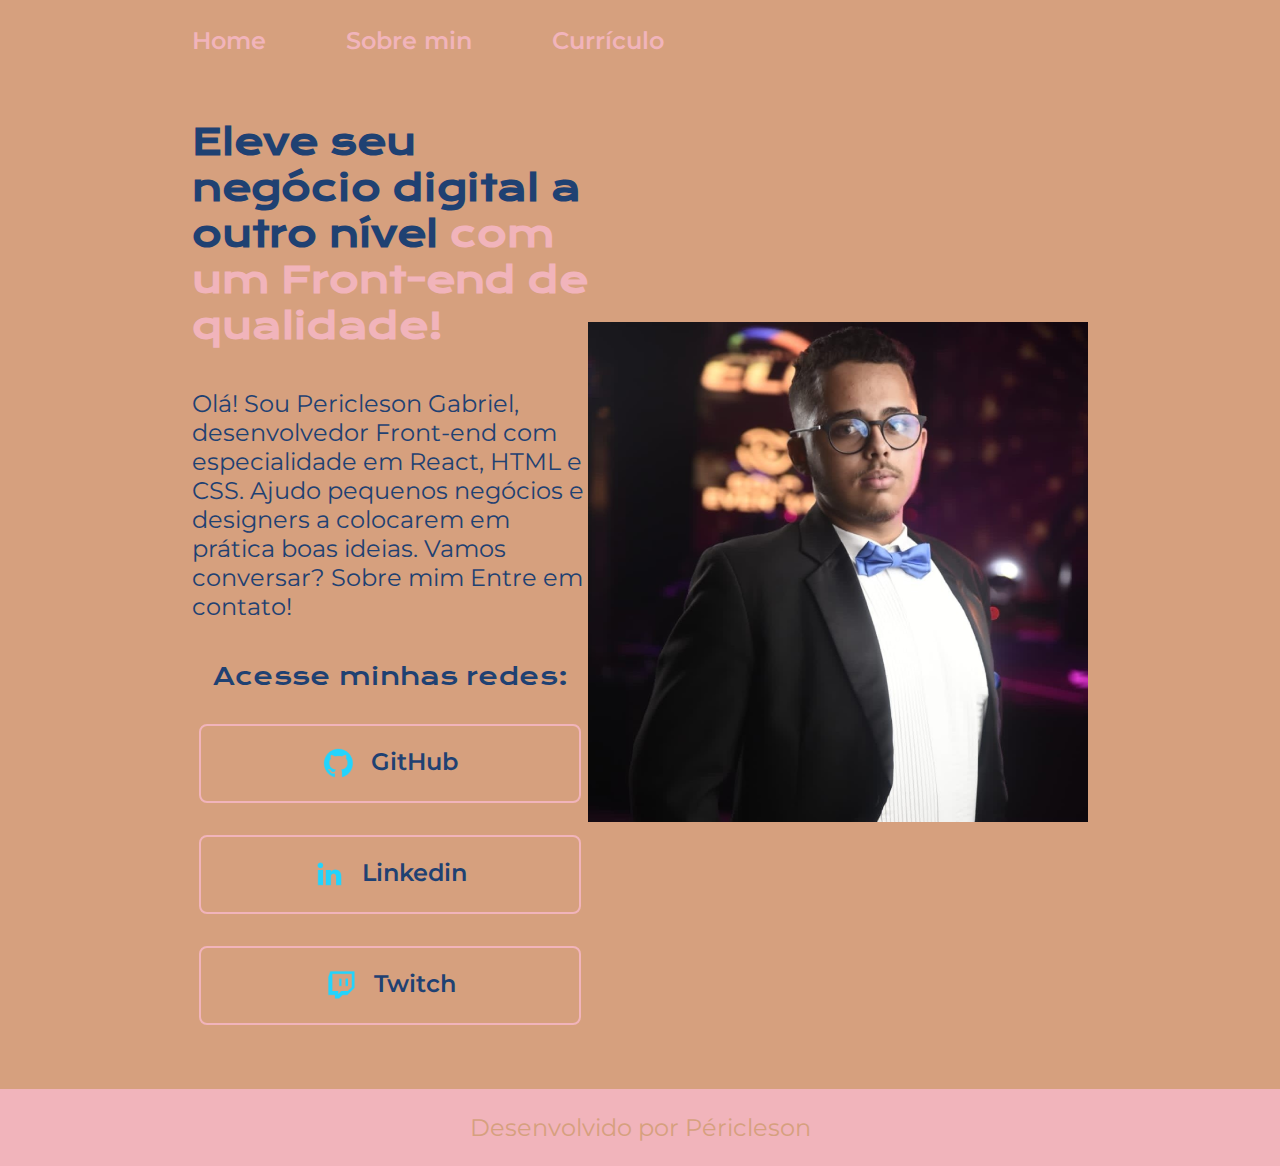
<file: Portífolio/index.html>
<!DOCTYPE html>
<html lang="pt-br">
  <head>
    <meta charset="UTF-8" />
    <meta http-equiv="X-UA-Compatible" content="IE=edge" />
    <meta name="viewport" content="width=device-width, initial-scale=1.0" />
    <title>Portifolio</title>
    <link rel="stylesheet" href="./style/style.css" />
  </head>

  <body>
    <header class="cabeca">
      <nav class="menu">
        <a class="link" href="index.html">Home</a>
        <a class="link" href="about.html">Sobre min</a>
        <a class="link" href="curiculo.html">Currículo</a>
      </nav>
    </header>
    <main class="apresentacao">
      <section class="apresentacao__conteudo">
        <h1 class="titulo">
          Eleve seu negócio digital a outro nível
          <strong class="destaque">com um Front-end de qualidade!</strong>
        </h1>
        <p class="texto">
          Olá! Sou Pericleson Gabriel, desenvolvedor Front-end com especialidade
          em React, HTML e CSS. Ajudo pequenos negócios e designers a colocarem
          em prática boas ideias. Vamos conversar? Sobre mim Entre em contato!
        </p>
        <div class="botoes">
          <h2 class="subtitulo">Acesse minhas redes:</h2>
          <a class="botao" href="https://github.com/pericleson"
            ><img src="./imagens/github.png" />GitHub</a
          >
          <a class="botao" href="https://linkedin.com/periclesongarruda"
            ><img src="./imagens/linkedin.png" />Linkedin</a
          >
          <a class="botao" href="https://twitch.com/periclesong"
            ><img src="./imagens/twitch.png" />Twitch</a
          >
        </div>
      </section>
      <img src="./imagens/perio.png" alt="foto de Pericleson" />
    </main>
    <footer class="rodape">
      <p>Desenvolvido por Péricleson</p>
    </footer>
  </body>
</html>
</file>
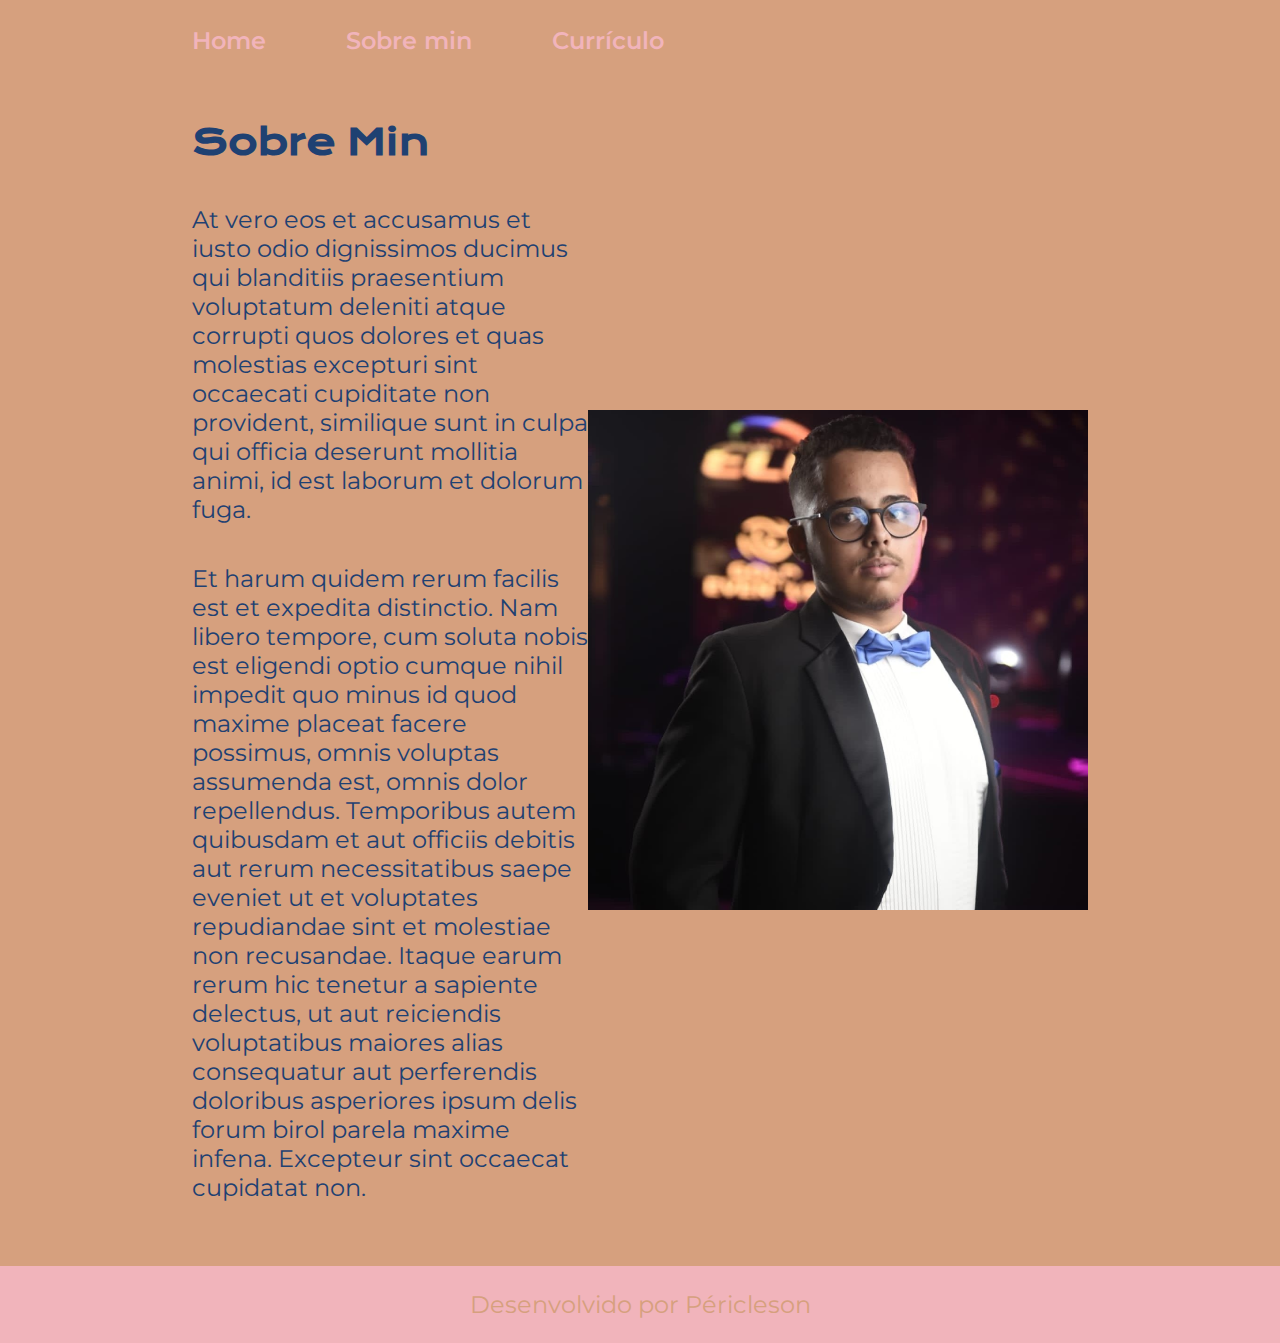
<file: Portífolio/about.html>
<!DOCTYPE html>
<html lang="pt-br">
  <head>
    <meta charset="UTF-8" />
    <meta name="viewport" content="width=device-width, initial-scale=1.0" />
    <meta http-equiv="X-UA-Compatible" content="IE=edge" />
    <title>Sobre Pericleson</title>
    <link rel="stylesheet" href="./style/style.css" />
  </head>
  <body>
    <header class="cabeca">
      <nav class="menu">
        <a class="link" href="index.html">Home</a>
        <a class="link" href="about.html">Sobre min</a>
        <a class="link" href="curiculo.html">Currículo</a>
      </nav>
    </header>
    <main class="apresentacao">
      <section class="apresentacao__conteudo">
        <h1 class="titulo">Sobre Min</h1>
        <p class="texto">
          At vero eos et accusamus et iusto odio dignissimos ducimus qui
          blanditiis praesentium voluptatum deleniti atque corrupti quos dolores
          et quas molestias excepturi sint occaecati cupiditate non provident,
          similique sunt in culpa qui officia deserunt mollitia animi, id est
          laborum et dolorum fuga.
        </p>
        <p class="texto">
          Et harum quidem rerum facilis est et expedita distinctio. Nam libero
          tempore, cum soluta nobis est eligendi optio cumque nihil impedit quo
          minus id quod maxime placeat facere possimus, omnis voluptas assumenda
          est, omnis dolor repellendus. Temporibus autem quibusdam et aut
          officiis debitis aut rerum necessitatibus saepe eveniet ut et
          voluptates repudiandae sint et molestiae non recusandae. Itaque earum
          rerum hic tenetur a sapiente delectus, ut aut reiciendis voluptatibus
          maiores alias consequatur aut perferendis doloribus asperiores ipsum
          delis forum birol parela maxime infena. Excepteur sint occaecat
          cupidatat non.
        </p>
      </section>
      <img src="./imagens/perio.png" alt="foto de Pericleson" />
    </main>
    <footer class="rodape">
      <p>Desenvolvido por Péricleson</p>
    </footer>
  </body>
</html>
</file>
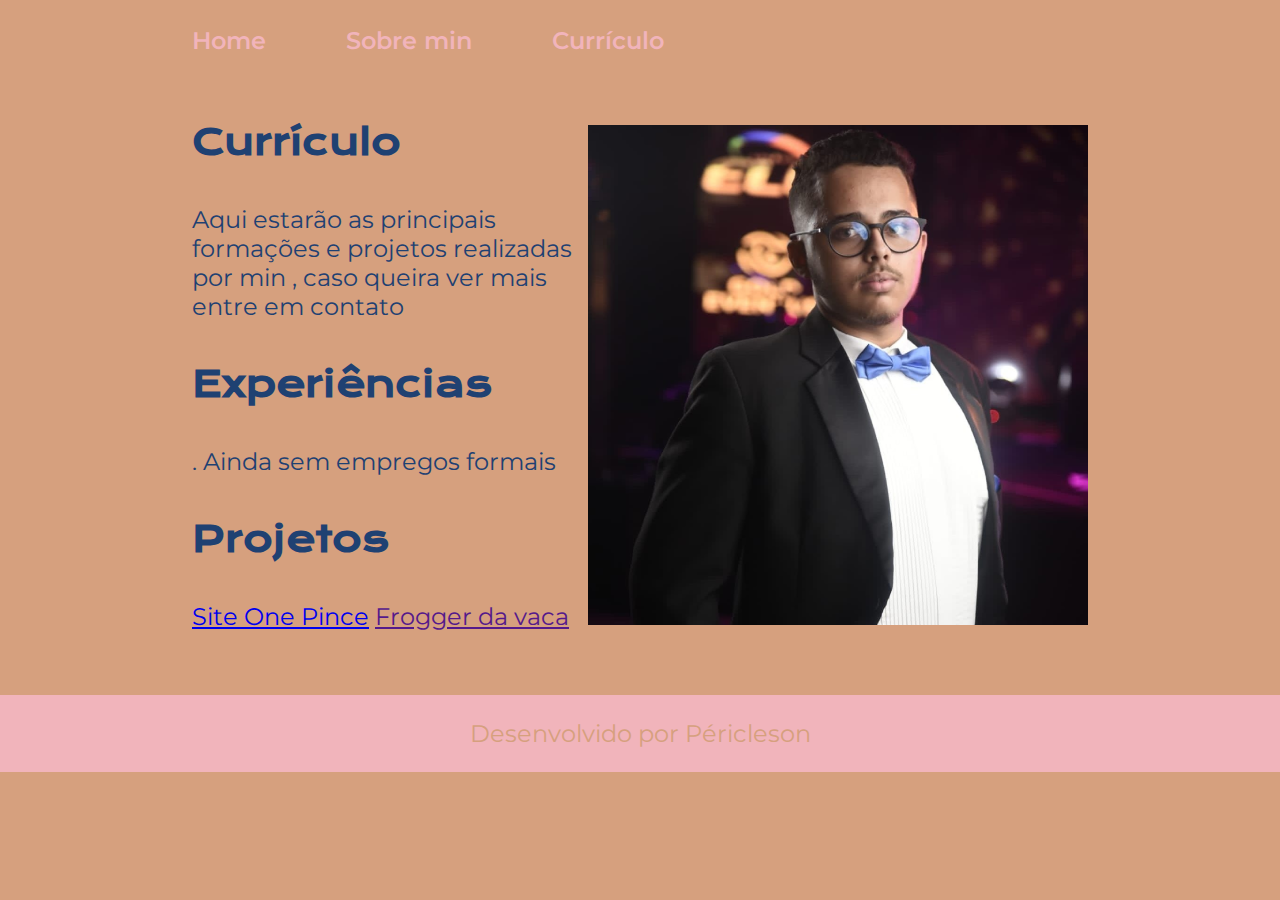
<file: Portífolio/curiculo.html>
<!DOCTYPE html>
<html lang="pt-br">
  <head>
    <meta charset="UTF-8" />
    <meta http-equiv="X-UA-Compatible" content="IE=edge" />
    <meta name="viewport" content="width=device-width, initial-scale=1.0" />
    <title>Currículo</title>
    <link rel="stylesheet" href="./style/style.css" />
  </head>

  <body>
    <header class="cabeca">
      <nav class="menu">
        <a class="link" href="index.html">Home</a>
        <a class="link" href="about.html">Sobre min</a>
        <a class="link" href="curiculo.html">Currículo</a>
      </nav>
    </header>
    <main class="apresentacao">
      <section class="apresentacao__conteudo">
        <h1 class="titulo">Currículo</h1>
        <p class="texto">
          Aqui estarão as principais formações e projetos realizadas por min ,
          caso queira ver mais entre em contato
        </p>
        <h1 class="titulo">Experiências</h1>
        <p class="texto">. Ainda sem empregos formais</p>
        <h1 class="titulo">Projetos</h1>
        <div class="texto">
            <ul>
                <a href="https://pericleson.github.io/Pag/">Site One Pince</a>
                <a href="">Frogger da vaca</a>
            </ul>
        </div>
      </section>
      <img src="./imagens/perio.png" alt="foto de Pericleson" />
    </main>
    <footer class="rodape">
      <p>Desenvolvido por Péricleson</p>
    </footer>
  </body>
</html>
</file>
<file: Portífolio/style/style.css>
@import url("https://fonts.googleapis.com/css2?family=Krona+One&display=swap");
@import url("https://fonts.googleapis.com/css2?family=Montserrat&display=swap");

:root {
  --cor-primaria: #D6A07E;
  --cor-secundaria: #1F4172;
  --cor-terciaria: #F1B4BB;
}
* {
  margin: 0;
  padding: 0;
}

body {
  /*height: 100vh;*/
  box-sizing: border-box;
  background-color: var(--cor-primaria);
  color: var(--cor-secundaria);
}

.cabeca {
  padding: 2% 0 0 15%;
}

.menu {
  display: flex;
  gap: 80px;
}

.link{
color: var(--cor-terciaria);
font-family: 'Montserrat', sans-serif;
font-size: 24px;
font-weight: 600;
text-decoration: none;
}

.destaque {
  color: var(--cor-terciaria);
}

.apresentacao {
 padding: 5% 15%;
  display: flex;
  align-items: center;
  justify-content: space-between;
}

.apresentacao__conteudo {
  width: 615px;
  display: flex;
  flex-direction: column;
  gap: 40px;
}

.titulo {
  font-size: 36px;
  font-family: "Krona One", sans-serif;
}

.texto {
  font-size: 24px;
  font-family: "Montserrat", sans-serif;
}

.botoes {
  display: flex;
  flex-direction: column;
  justify-content: space-between;
  align-items: center;
  gap: 32px;
}
.subtitulo {
  font-family: "Krona One", sans-serif;
  font-weight: 400;
  font-size: 24px;
}
.botao {
  /* background-color: #22D4FD; */
  display: flex;
  justify-content: center;
  gap: 16px;
  border: 2px solid var(--cor-terciaria);
  width: 378px;
  text-align: center;
  border-radius: 8px;
  font-size: 24px;
  font-weight: 600;
  padding: 21.5px 0;
  text-decoration: none;
  color: var(--cor-secundaria);
  font-family: "Montserrat", sans-serif;
}
.botao:hover {
  background-color: #272727;
}

.rodape {
  color: var(--cor-primaria);
  background-color: var(--cor-terciaria);
  padding: 24px;
  text-align: center;
  font-family: "Montserrat", sans-serif;
  font-size: 24px;
  font-weight: 400;
}
</file>
